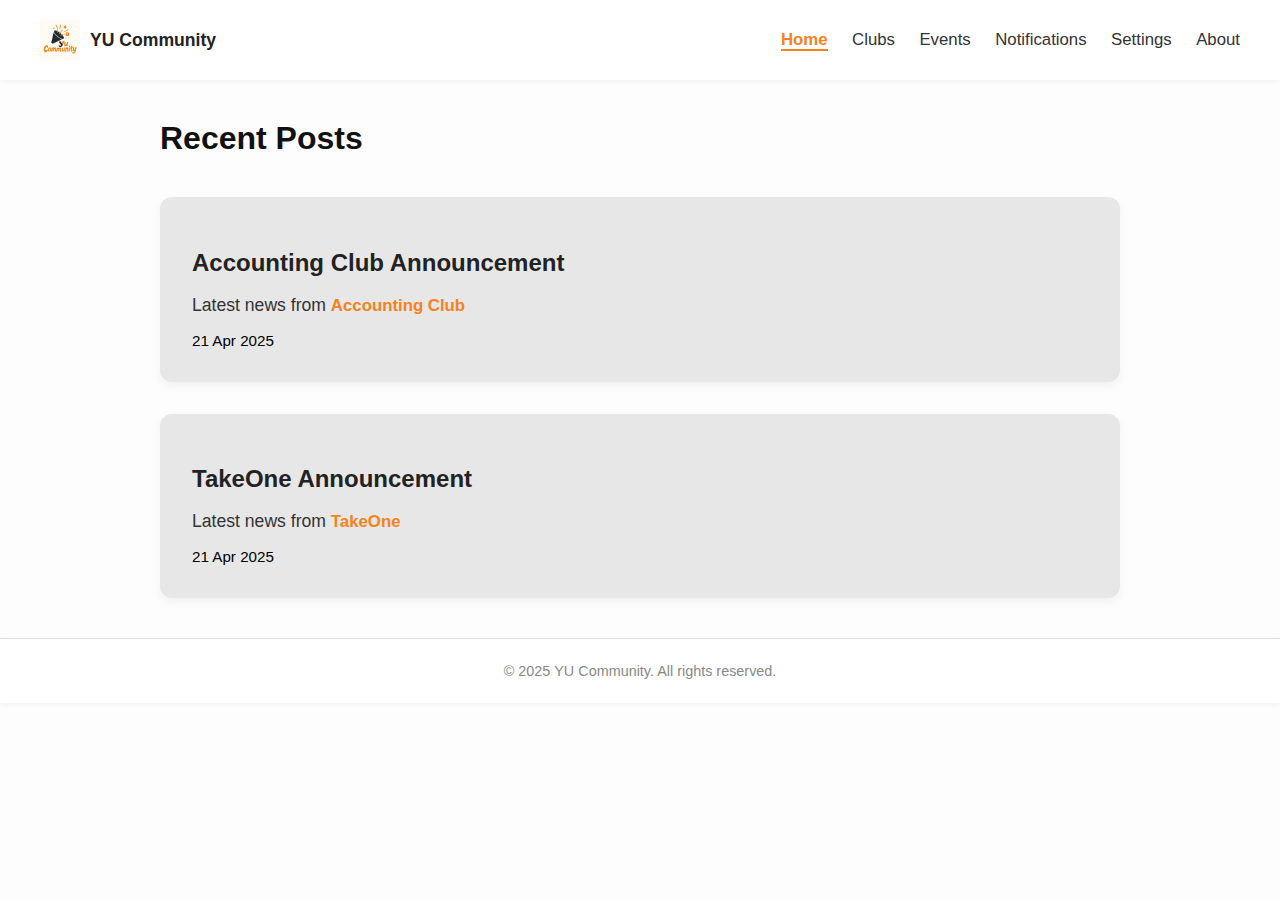
<file: src/index.html>
<!DOCTYPE html>
<html lang="en" data-i18n-page="home">
<head>
  <meta charset="UTF-8" />
  <meta name="viewport" content="width=device-width, initial-scale=1.0"/>
  <link rel="icon" href="img/yu_community_logo.jpg" type="image/png" />
  <title data-i18n="nav_home">Home – YU Community</title>
  <link rel="stylesheet" href="styles/index.css">
  <script src="scripts/index.js" defer></script>
  <script src="scripts/theme.js" defer></script>
  <script type="module" src="scripts/translation.js" defer></script>
</head>
<body>
  <header>
    <div class="logo">
      <img src="img/yu_community_logo.png" alt="YU Community Logo">
      <strong data-i18n="site_title">YU Community</strong>
    </div>
    <nav>
      <a href="index.html" class="active" data-i18n="nav_home">Home</a>
      <a href="clubs.html"       data-i18n="nav_clubs">Clubs</a>
      <a href="events.html"      data-i18n="nav_events">Events</a>
      <a href="notifications.html" data-i18n="nav_notifications">Notifications</a>
      <a href="settings.html"    data-i18n="nav_settings">Settings</a>
      <a href="about.html"       data-i18n="nav_about">About</a>
    </nav>
  </header>

  <main>
    <h1 data-i18n="recent_posts">Recent Posts</h1>
    <div id="posts-container"></div>
  </main>

  <footer data-i18n="footer_text">© 2025 YU Community. All rights reserved.</footer>
</body>
</html>
</file>
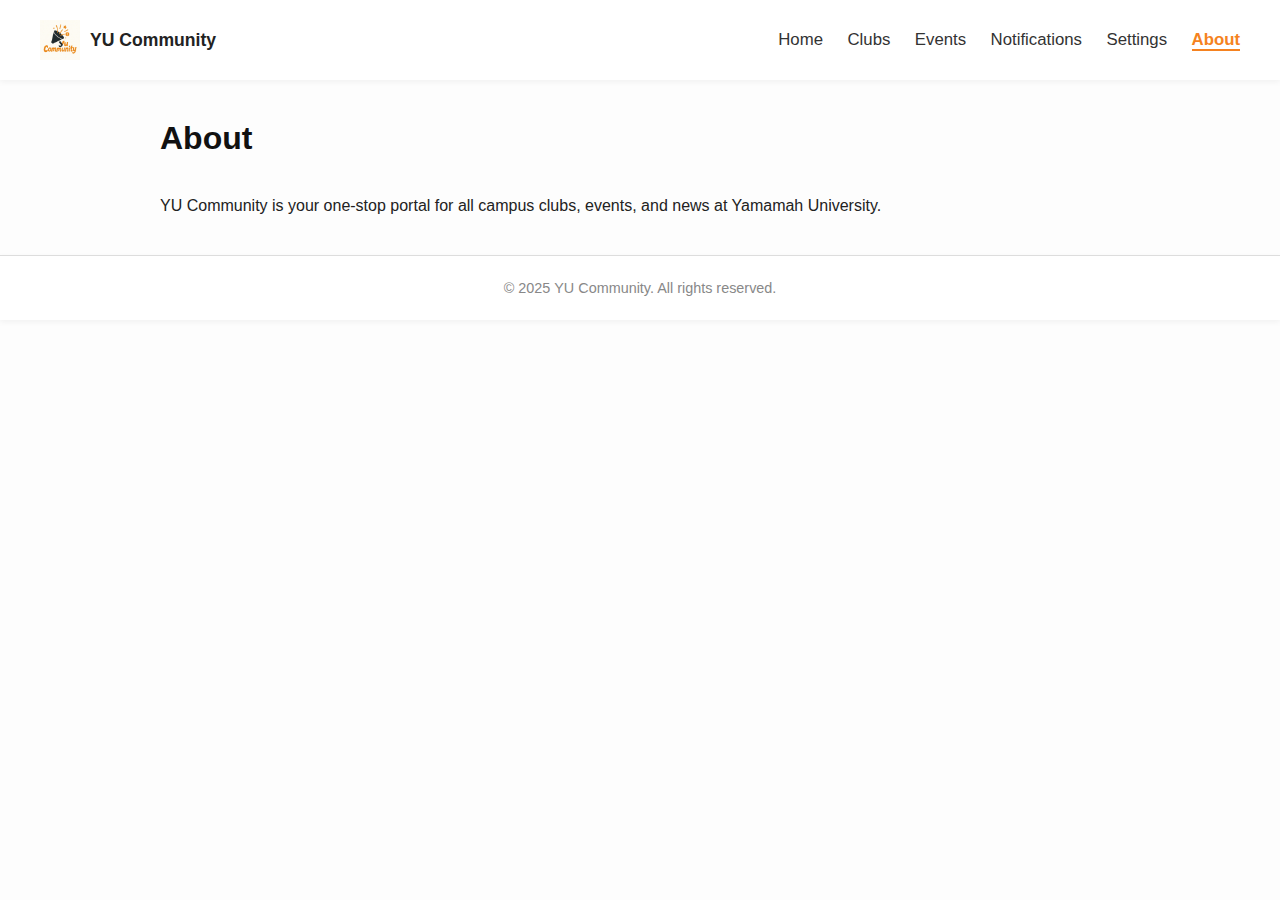
<file: src/about.html>
<!DOCTYPE html>
<html lang="en" data-i18n-page="about">
<head>
  <meta charset="UTF-8"/>
  <meta name="viewport" content="width=device-width,initial-scale=1.0"/>
  <link rel="icon" href="img/yu_community_logo.jpg" type="image/png" />
  <title data-i18n="nav_about">About – YU Community</title>
  <link rel="stylesheet" href="styles/index.css">
  <script src="scripts/theme.js" defer></script>
  <script type="module" src="scripts/translation.js" defer></script>
</head>
<body>
  <header>
    <div class="logo">
      <img src="img/yu_community_logo.png" alt="YU Community Logo">
      <strong data-i18n="site_title">YU Community</strong>
    </div>
    <nav>
      <a href="index.html"      data-i18n="nav_home">Home</a>
      <a href="clubs.html"      data-i18n="nav_clubs">Clubs</a>
      <a href="events.html"     data-i18n="nav_events">Events</a>
      <a href="notifications.html" data-i18n="nav_notifications">Notifications</a>
      <a href="settings.html"   data-i18n="nav_settings">Settings</a>
      <a href="about.html"      class="active" data-i18n="nav_about">About</a>
    </nav>
  </header>

  <main>
    <h1 data-i18n="nav_about">About This App</h1>
    <p data-i18n="about_text">
      YU Community is your one‐stop portal for all campus clubs, events, and news at Yamamah University.
    </p>
  </main>

  <footer data-i18n="footer_text">© 2025 YU Community. All rights reserved.</footer>
</body>
</html>
</file>
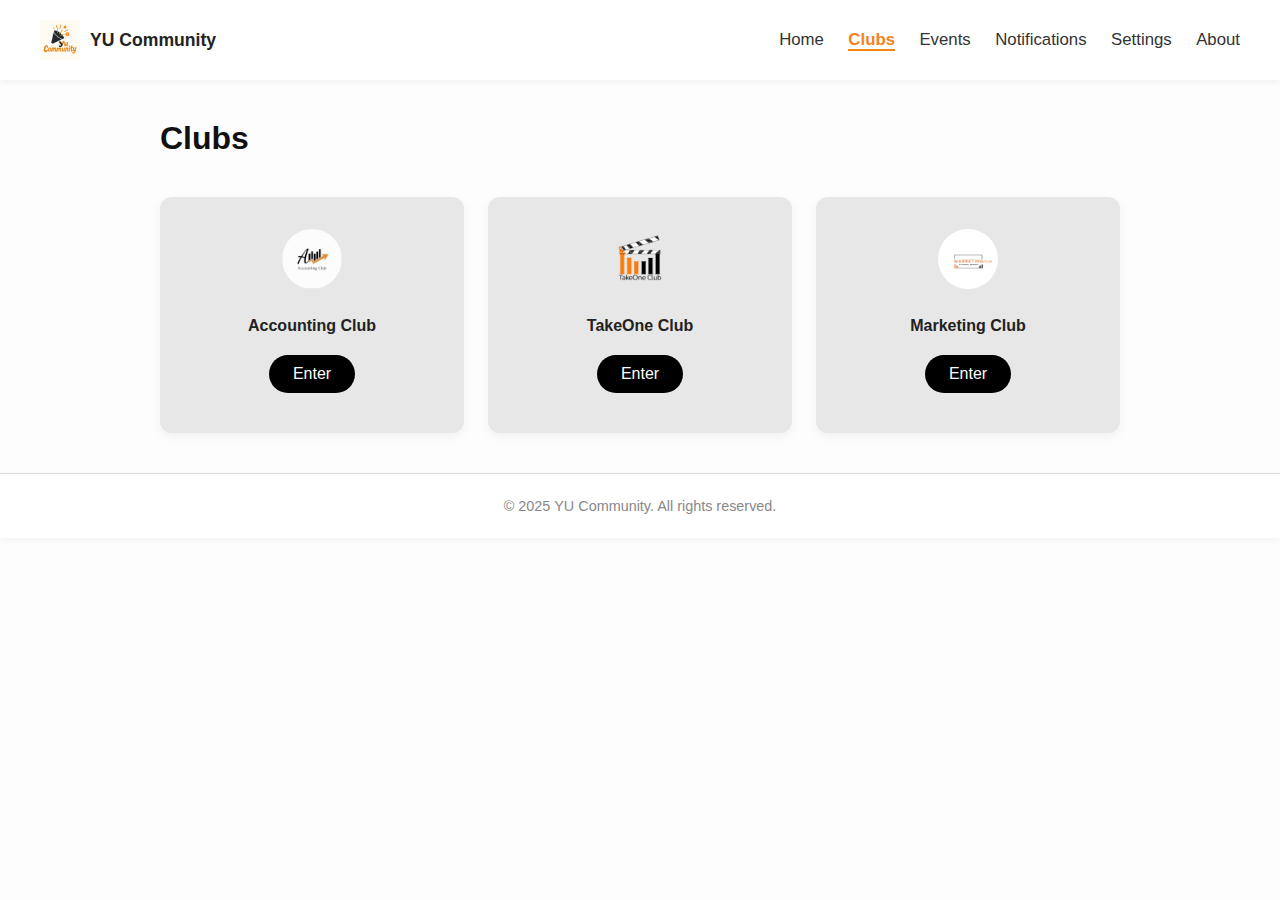
<file: src/clubs.html>
<!DOCTYPE html>
<html lang="en" data-i18n-page="clubs">
<head>
  <meta charset="UTF-8" />
  <meta name="viewport" content="width=device-width, initial-scale=1.0"/>
  <link rel="icon" href="img/yu_community_logo.jpg" type="image/png" />
  <title data-i18n="nav_clubs">Clubs – YU Community</title>
  <link rel="stylesheet" href="styles/club_cards.css">
  <script src="scripts/theme.js" defer></script>
  <script type="module" src="scripts/translation.js" defer></script>
  <script src="scripts/club_cards.js" defer></script>
</head>
<body>
  <header>
    <div class="logo">
      <img src="img/yu_community_logo.png" alt="YU Community Logo">
      <strong data-i18n="site_title">YU Community</strong>
    </div>
    <nav>
      <a href="index.html"      data-i18n="nav_home">Home</a>
      <a href="clubs.html" class="active" data-i18n="nav_clubs">Clubs</a>
      <a href="events.html"     data-i18n="nav_events">Events</a>
      <a href="notifications.html" data-i18n="nav_notifications">Notifications</a>
      <a href="settings.html"   data-i18n="nav_settings">Settings</a>
      <a href="about.html"      data-i18n="nav_about">About</a>
    </nav>
  </header>

  <main>
    <h1 data-i18n="nav_clubs">Clubs</h1>
    <div id="club_cards-container" class="club_cards-grid"></div>
  </main>

  <footer data-i18n="footer_text">© 2025 YU Community. All rights reserved.</footer>
</body>
</html>
</file>
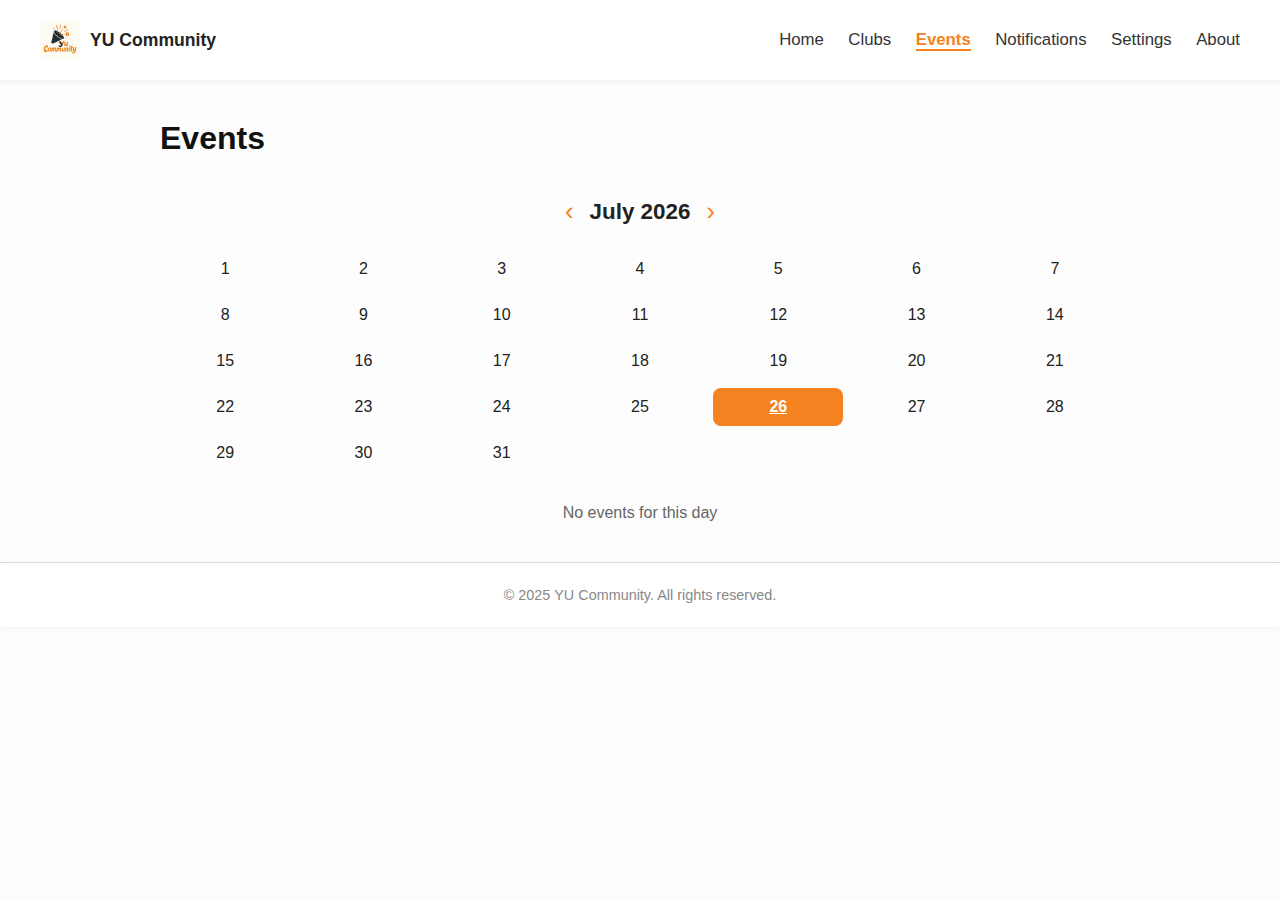
<file: src/events.html>
<!DOCTYPE html>
<html lang="en" data-i18n-page="events">
<head>
  <meta charset="UTF-8" />
  <meta name="viewport" content="width=device-width, initial-scale=1.0"/>
  <link rel="icon" href="img/yu_community_logo.jpg" type="image/png" />
  <title data-i18n="nav_events">Events – YU Community</title>
  <link rel="stylesheet" href="styles/events.css">
  <script src="scripts/theme.js" defer></script>
  <script type="module" src="scripts/translation.js" defer></script>
  <script src="scripts/events.js" defer></script>
</head>
<body>
  <header>
    <div class="logo">
      <img src="img/yu_community_logo.png" alt="YU Community Logo">
      <strong data-i18n="site_title">YU Community</strong>
    </div>
    <nav>
      <a href="index.html"      data-i18n="nav_home">Home</a>
      <a href="clubs.html"      data-i18n="nav_clubs">Clubs</a>
      <a href="events.html" class="active" data-i18n="nav_events">Events</a>
      <a href="notifications.html" data-i18n="nav_notifications">Notifications</a>
      <a href="settings.html"    data-i18n="nav_settings">Settings</a>
      <a href="about.html"       data-i18n="nav_about">About</a>
    </nav>
  </header>

  <main>
    <h1 data-i18n="nav_events">Events</h1>
    <div class="calendar-header">
      <button id="prev-month" class="month-nav">‹</button>
      <div id="month-year">April 2025</div>
      <button id="next-month" class="month-nav">›</button>
    </div>
    <div id="calendar-container"></div>
    <div id="event-details"></div>
  </main>

  <footer data-i18n="footer_text">© 2025 YU Community. All rights reserved.</footer>
</body>
</html>
</file>
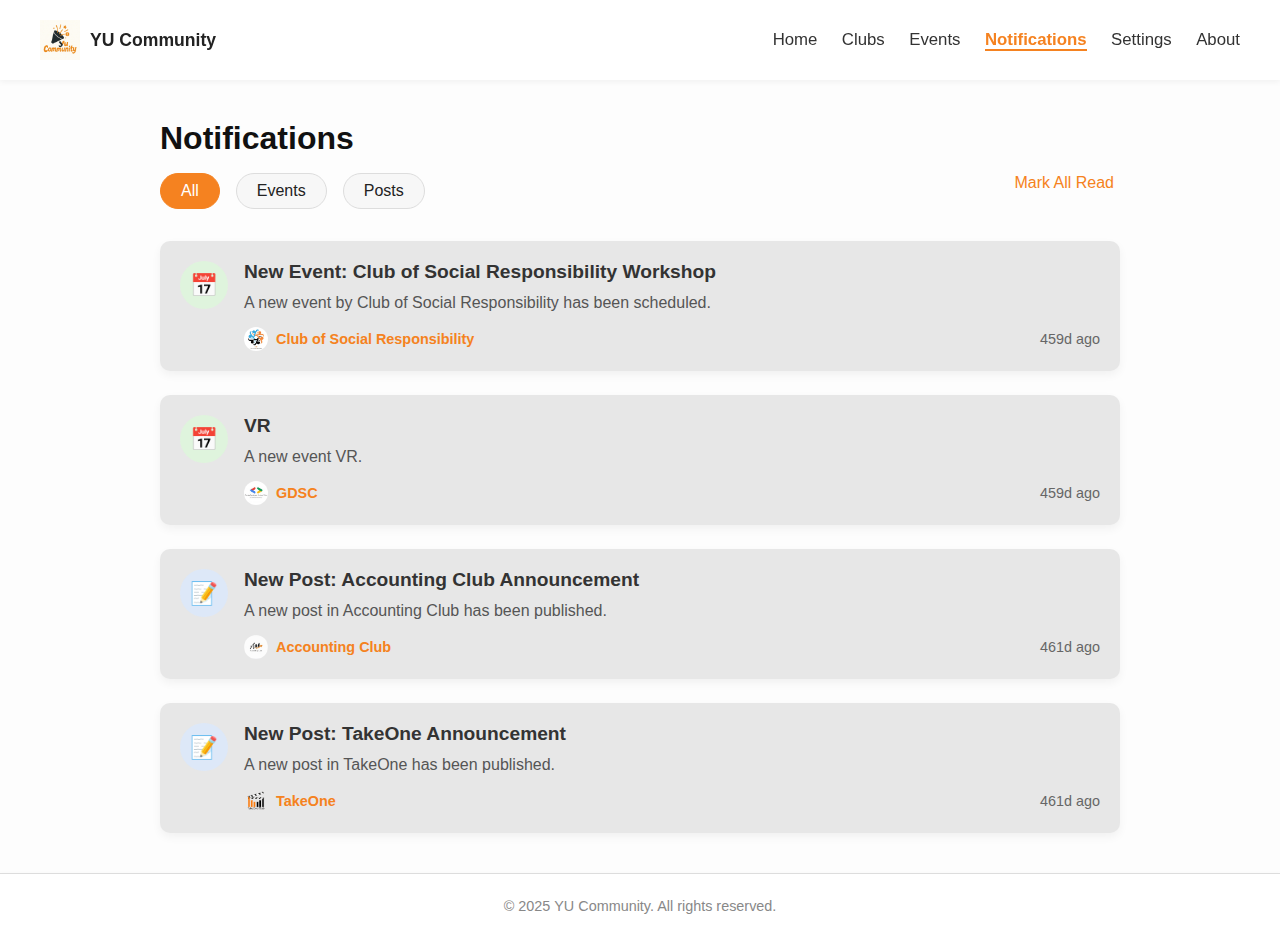
<file: src/notifications.html>
<!DOCTYPE html>
<html lang="en" data-i18n-page="notifications">
<head>
  <meta charset="UTF-8" />
  <meta name="viewport" content="width=device-width, initial-scale=1.0"/>
  <link rel="icon" href="img/yu_community_logo.jpg" type="image/png" />
  <title data-i18n="nav_notifications">Notifications – YU Community</title>
  <link rel="stylesheet" href="styles/notifications.css">
  <script src="scripts/theme.js" defer></script>
  <script type="module" src="scripts/translation.js" defer></script>
  <script src="scripts/notifications.js" defer></script>
</head>
<body>
  <header>
    <div class="logo">
      <img src="img/yu_community_logo.png" alt="YU Community Logo">
      <strong data-i18n="site_title">YU Community</strong>
    </div>
    <nav>
      <a href="index.html"      data-i18n="nav_home">Home</a>
      <a href="clubs.html"      data-i18n="nav_clubs">Clubs</a>
      <a href="events.html"     data-i18n="nav_events">Events</a>
      <a href="notifications.html" class="active" data-i18n="nav_notifications">Notifications</a>
      <a href="settings.html"   data-i18n="nav_settings">Settings</a>
      <a href="about.html"      data-i18n="nav_about">About</a>
    </nav>
  </header>

  <main>
    <h1 data-i18n="nav_notifications">Notifications</h1>
    <button class="mark-all" data-i18n="mark_all">Mark All Read</button>
    <div class="tabs">
      <div class="tab active"         data-filter="all"   data-i18n="tab_all">All</div>
      <div class="tab" data-filter="event"         data-i18n="tab_events">Events</div>
      <div class="tab" data-filter="post"          data-i18n="tab_posts">Posts</div>
    </div>
    <div class="notifications-list"></div>
  </main>

  <footer data-i18n="footer_text">© 2025 YU Community. All rights reserved.</footer>
</body>
</html>
</file>
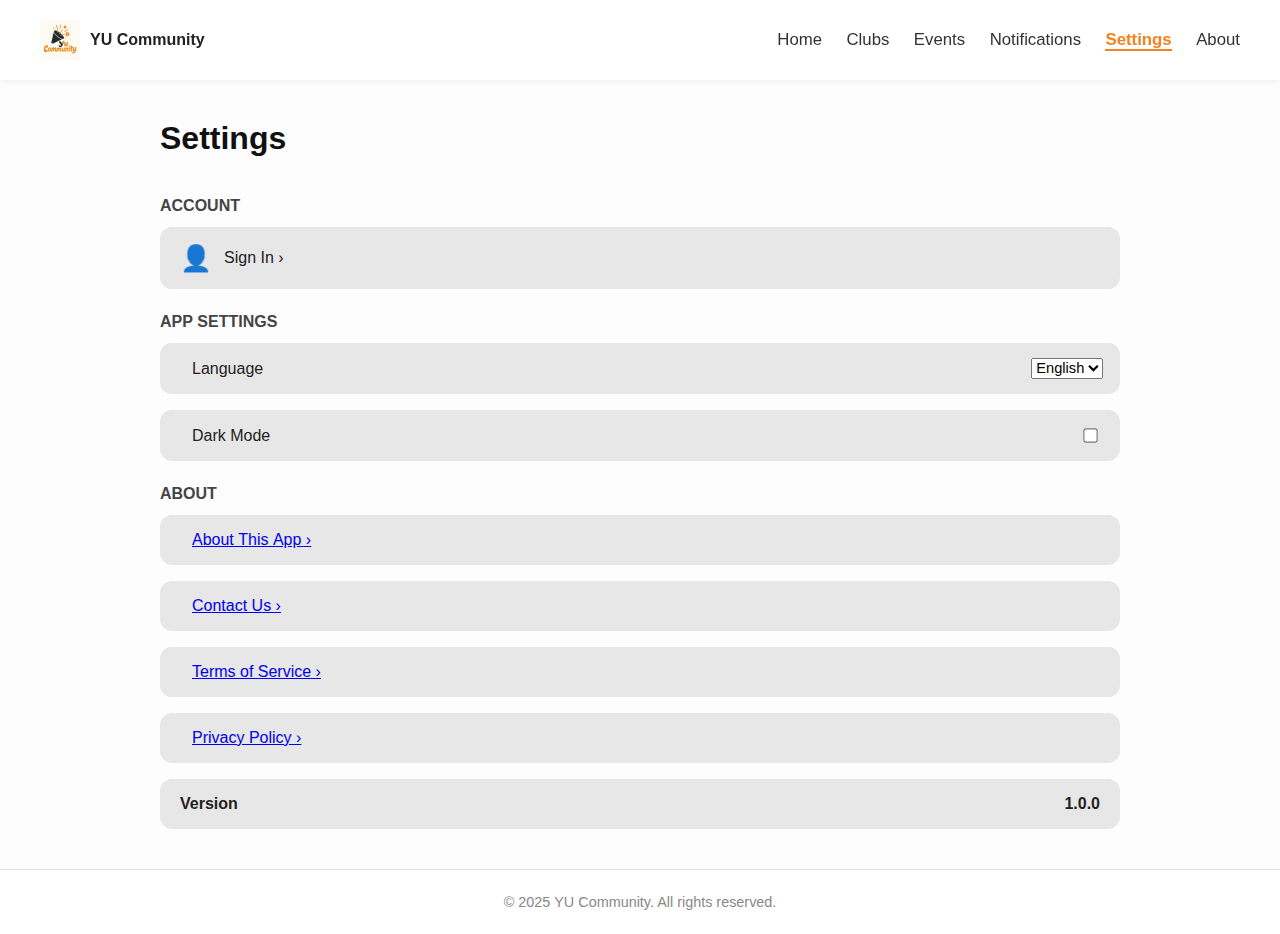
<file: src/settings.html>
<!DOCTYPE html>
<html lang="en" data-i18n-page="settings">
<head>
  <meta charset="UTF-8" />
  <meta name="viewport" content="width=device-width, initial-scale=1.0"/>
  <link rel="icon" href="img/yu_community_logo.jpg" type="image/png" />
  <title data-i18n="nav_settings">Settings – YU Community</title>
  <link rel="stylesheet" href="styles/settings.css">
  <script src="scripts/theme.js" defer></script>
  <script type="module" src="scripts/translation.js" defer></script>
  <script src="scripts/settings.js" defer></script>
</head>
<body>
  <header>
    <div class="logo">
      <img src="img/yu_community_logo.png" alt="YU Community Logo">
      <strong data-i18n="site_title">YU Community</strong>
    </div>
    <nav>
      <a href="index.html"      data-i18n="nav_home">Home</a>
      <a href="clubs.html"      data-i18n="nav_clubs">Clubs</a>
      <a href="events.html"     data-i18n="nav_events">Events</a>
      <a href="notifications.html" data-i18n="nav_notifications">Notifications</a>
      <a href="settings.html" class="active" data-i18n="nav_settings">Settings</a>
      <a href="about.html"      data-i18n="nav_about">About</a>
    </nav>
  </header>

  <main>
    <h1 data-i18n="nav_settings">Settings</h1>

    <section>
      <h2 data-i18n="account">ACCOUNT</h2>
      <div class="setting-card">
        <span class="setting-icon">👤</span>
        <a href="#" class="setting-link" data-i18n="sign_in">Sign In ›</a>
      </div>
    </section>

    <section>
      <h2 data-i18n="app_settings">APP SETTINGS</h2>
      <div class="setting-card">
        <span class="setting-icon"></span>
        <label for="lang-select"><span data-i18n="language">Language</span></label>
        <select id="lang-select">
          <option value="en">English</option>
          <option value="ar">العربية</option>
        </select>
      </div>
      <div class="setting-card">
        <span class="setting-icon"></span>
        <label for="dark-toggle"><span data-i18n="dark_mode">Dark Mode</span></label>
        <input type="checkbox" id="dark-toggle">
      </div>
    </section>

    <section>
      <h2 data-i18n="about">ABOUT</h2>
      <div class="setting-card">
        <span class="setting-icon"></span>
        <a href="#" data-i18n="about_app">About This App ›</a>
      </div>
      <div class="setting-card">
        <span class="setting-icon"></span>
        <a href="#" data-i18n="contact_us">Contact Us ›</a>
      </div>
      <div class="setting-card">
        <span class="setting-icon"></span>
        <a href="#" data-i18n="terms">Terms of Service ›</a>
      </div>
      <div class="setting-card">
        <span class="setting-icon"></span>
        <a href="#" data-i18n="privacy">Privacy Policy ›</a>
      </div>
      <div class="setting-card version">
        <span data-i18n="version">Version</span> 1.0.0
      </div>
    </section>
  </main>

  <footer data-i18n="footer_text">© 2025 YU Community. All rights reserved.</footer>
</body>
</html>
</file>
<file: src/styles/index.css>
/* ============ Base & Layout ============ */
html { font-size: 16px; }
body {
  font-size: 1rem;
  font-family: 'Segoe UI', sans-serif;
  margin: 0; padding: 0;
  background: #fdfdfd;
  color: #222;
}

/* ============ Header & Footer ============ */
header, footer {
  background: #fff;
  box-shadow: 0 2px 6px rgba(0,0,0,0.05);
}
header {
  display: flex; align-items: center; justify-content: space-between;
  padding: 20px 40px; position: sticky; top: 0; z-index: 1000;
}
.logo { display: flex; align-items: center; gap: 10px; }
.logo img { height: 40px; }
header strong { font-size: 1.1rem; }
nav a {
  font-size: 1.05rem;
  margin-left: 20px;
  text-decoration: none; color: #333; font-weight: 500;
  transition: color .2s;
}
nav a:hover { color: #f58220; }
nav a.active {
  color: #f58220; font-weight: bold;
  border-bottom: 2px solid #f58220;
}

footer {
  text-align: center; font-size: .9rem; color: #888;
  padding: 24px; border-top: 1px solid #ddd; margin-top: 40px;
}

/* ============ Main & Heading ============ */
main {
  max-width: 960px; margin: 40px auto; padding: 0 32px;
}
h1 {
  font-size: 2rem; margin-bottom: 40px; color: #111;
}

/* ============ Posts ============ */
.post {
  background: #e7e7e7; border-radius: 12px;
  padding: 32px; margin-bottom: 32px;
  box-shadow: 0 4px 10px rgba(0,0,0,0.05);
  transition: all .2s ease;
}
.post:hover {
  transform: translateY(-3px);
  box-shadow: 0 8px 16px rgba(0,0,0,0.08);
}
.post h2 {
  font-size: 1.5rem; margin-bottom: 12px; color: #222;
}
.post p {
  font-size: 1.1rem; margin-bottom: 16px; color: #333;
}
.post small {
  font-size: .95rem; color: #000;
}

/* ============ Highlighted Links ============ */
.highlight-link {
  color: #f58220; font-weight: bold; font-size: 1.05rem;
  text-decoration: none;
}
.highlight-link:hover { text-decoration: underline; }

/* ============ Dark‑Mode Overrides ============ */
body.dark-mode {
  background: #222; color: #e0e0e0;
}
body.dark-mode header,
body.dark-mode footer,
body.dark-mode .post,
body.dark-mode .club_cards-card,
body.dark-mode .event-card,
body.dark-mode .notification-card {background: #333; box-shadow: none;}
body.dark-mode nav a { color: #e0e0e0; }
body.dark-mode nav a.active,
body.dark-mode nav a:hover { color: #f58220; }
body.dark-mode a,
body.dark-mode .highlight-link,
body.dark-mode .club-link {color: #f58220;}
body.dark-mode .calendar-day:hover {background: rgba(245,130,32,0.2);}
/* ensure post text shows in dark */
body.dark-mode h1 {color: #e0e0e0;}
body.dark-mode h2 { color: #e0e0e0;}
body.dark-mode footer {color: #e0e0e0;}
body.dark-mode .post p,
body.dark-mode .post small {color: #e0e0e0;}
body.dark-mode h1 {color: #e0e0e0;}
</file>
<file: src/styles/club_cards.css>
/* ============ Base & Layout ============ */
html { font-size: 16px; }
body {
  font-size: 1rem; font-family: 'Segoe UI', sans-serif;
  margin: 0; padding: 0; background: #fdfdfd; color: #222;
}

/* ============ Header & Footer ============ */
header, footer {
  background: #fff; box-shadow: 0 2px 6px rgba(0,0,0,0.05);
}
header {
  display: flex; align-items: center; justify-content: space-between;
  padding: 20px 40px; position: sticky; top: 0; z-index: 1000;
}
.logo { display: flex; align-items: center; gap: 10px; }
.logo img { height: 40px; }
header strong { font-size: 1.1rem; }
nav a {
  font-size: 1.05rem; margin-left: 20px;
  text-decoration: none; color: #333; font-weight: 500;
  transition: color .2s;
}
nav a:hover { color: #f58220; }
nav a.active {
  color: #f58220; font-weight: bold;
  border-bottom: 2px solid #f58220;
}
footer {
  text-align: center; font-size: .9rem; color: #888;
  padding: 24px; border-top: 1px solid #ddd; margin-top: 40px;
}

/* ============ Main & Heading ============ */
main {
  max-width: 960px; margin: 40px auto; padding: 0 32px;
}
h1 {
  font-size: 2rem; margin-bottom: 40px; color: #111;
}

/* ============ Search Bar ============ */
.search-wrapper {
  margin-bottom: 24px;
  text-align: center;
}
#club-search {
  width: 100%;
  max-width: 400px;
  padding: 12px 20px;
  font-size: 1rem;
  border: 1px solid #ccc;
  border-radius: 24px;
  outline: none;
  box-shadow: inset 0 2px 4px rgba(0,0,0,0.05);
  transition: border-color .2s, box-shadow .2s;
}
#club-search:focus {
  border-color: #f58220;
  box-shadow: inset 0 2px 6px rgba(0,0,0,0.1);
}


/* ============ Grid & Cards ============ */
.club_cards-grid {
  display: grid;
  grid-template-columns: repeat(auto-fit, minmax(240px, 1fr));
  gap: 24px;
}
.club_cards-card {
  background: #e7e7e7; border-radius: 12px;
  padding: 32px 16px 40px; text-align: center;
  box-shadow: 0 4px 10px rgba(0,0,0,0.05);
  transition: transform .2s, box-shadow .2s;
  position: relative;
}
.club_cards-card:hover {
  transform: translateY(-3px);
  box-shadow: 0 8px 16px rgba(0,0,0,0.08);
}
.club_cards-card img {
  width: 60px; height: 60px; border-radius: 50%;
  object-fit: cover; margin-bottom: 12px;
}
.club_cards-card p {
  margin: 12px 0 20px; font-size: 1rem; font-weight: bold;
}
.enter-button {
  display: inline-block;
  padding: 10px 24px;
  background: #000; color: #fff;
  border-radius: 24px;
  text-decoration: none;
  font-size: 1rem;
  transition: background .2s;
}
.enter-button:hover { background: #333; }

/* ============ Dark‑Mode Overrides ============ */
body.dark-mode {
  background: #222; color: #e0e0e0;
}
body.dark-mode header,
body.dark-mode footer,
body.dark-mode .club_cards-card {
  background: #333; box-shadow: none;
}
body.dark-mode nav a { color: #e0e0e0; }
body.dark-mode nav a.active,
body.dark-mode nav a:hover { color: #f58220; }
body.dark-mode a,
body.dark-mode .highlight-link,
body.dark-mode .club-link {
  color: #f58220;
}
body.dark-mode h1 {color: #e0e0e0;}
body.dark-mode h2 { color: #e0e0e0;}
body.dark-mode footer {color: #e0e0e0;}
body.dark-mode .post p,
body.dark-mode .post small {color: #e0e0e0;}
</file>
<file: src/styles/events.css>
/* ============ Base & Layout ============ */
html { font-size: 16px; }
body {
  font-size: 1rem; font-family: 'Segoe UI', sans-serif;
  margin: 0; padding: 0; background: #fdfdfd; color: #222;
}

/* ============ Header & Footer ============ */
header, footer {
  background: #fff; box-shadow: 0 2px 6px rgba(0,0,0,0.05);
}
header {
  display: flex; align-items: center; justify-content: space-between;
  padding: 20px 40px; position: sticky; top: 0; z-index: 1000;
}
.logo { display: flex; align-items: center; gap: 10px; }
.logo img { height: 40px; }
header strong { font-size: 1.1rem; }
nav a {
  font-size: 1.05rem; margin-left: 20px;
  text-decoration: none; color: #333; font-weight: 500;
  transition: color .2s;
}
nav a:hover { color: #f58220; }
nav a.active {
  color: #f58220; font-weight: bold;
  border-bottom: 2px solid #f58220;
}
footer {
  text-align: center; font-size: .9rem; color: #888;
  padding: 24px; border-top: 1px solid #ddd; margin-top: 40px;
}

/* ============ Main & Heading ============ */
main {
  max-width: 960px; margin: 40px auto; padding: 0 32px;
}
h1 {
  font-size: 2rem; margin-bottom: 40px; color: #111;
}

/* ============ Month Header ============ */
.calendar-header {
  display: flex; align-items: center; justify-content: center;
  margin-bottom: 24px;
}
.month-nav {
  background: none; border: none;
  font-size: 1.6rem; color: #f58220;
  padding: 0 16px; cursor: pointer; transition: color .2s;
}
.month-nav:hover { color: #d46f00; }
#month-year {
  font-size: 1.4rem; font-weight: 600;
}

/* ============ Calendar Grid ============ */
#calendar-container {
  display: grid; grid-template-columns: repeat(7,1fr);
  gap: 8px; margin-bottom: 32px;
}
.calendar-day {
  text-align: center; padding: 10px 0;
  font-size: 1rem; border-radius: 8px;
  cursor: pointer; transition: background .2s, color .2s;
}
.calendar-day:hover { background: rgba(245,130,32,0.1); }
.calendar-day.today {
  color: #007bff; font-weight: 600; text-decoration: underline;
}
.calendar-day.active {
  background: #f58220; color: #fff;
}
.calendar-day.has-event::after {
  content: ''; display: block; width: 6px; height: 6px;
  background: #f58220; border-radius: 50%;
  margin: 6px auto 0;
}

/* ============ Event Details ============ */
#event-details {
  text-align: center; color: #666; font-size: 1rem;
}

/* ============ Event Card ============ */
.event-card {
  position: relative; background: #e7e7e7;
  border-radius: 10px; margin: 16px auto;
  padding: 24px; padding-bottom: 64px; /* badge space */
  max-width: 600px; text-align: left;
}
.event-card h2 {
  margin: 0 0 12px; font-size: 1.4rem; color: #444;
}
/* times row */
.times-row {
  display: flex; justify-content: flex-end; align-items: center;
  gap: 16px; margin-bottom: 16px;
}
.time-start { color: #519A51; font-weight: 600; }
.time-end { color: #D9534F; font-weight: 600; }

/* club name, description, location */
.event-card .club-link {
  display: block; margin-bottom: 12px;
  font-size: 1.1rem; font-weight: 600;
  color: #f58220; text-decoration: none;
}
.event-card .club-link:hover { text-decoration: underline; }
.event-card p {
  margin: 8px 0; line-height: 1.5; font-size: 1rem;
}
.event-card p:last-of-type {
  display: flex; align-items: center; gap: 8px; color: #555;
}

/* ============ All‑Day Badge ============ */
.all-day-badge {
  position: absolute; bottom: 16px; left: 24px;
  background: #007bff; color: #fff;
  padding: 6px 16px; font-size: .85rem; border-radius: 12px;
}

/* ============ Dark‑Mode Overrides ============ */
body.dark-mode {background: #222; color: #e0e0e0;}
body.dark-mode header,
body.dark-mode footer,
body.dark-mode .event-card,
body.dark-mode .club_cards-card,
body.dark-mode .notification-card {background: #333; box-shadow: none;}
body.dark-mode nav a { color: #e0e0e0; }
body.dark-mode nav a.active,
body.dark-mode nav a:hover { color: #f58220; }
body.dark-mode a,
body.dark-mode .highlight-link,
body.dark-mode .club-link {  color: #f58220;}
body.dark-mode h1 {color: #e0e0e0;}
body.dark-mode h2 { color: #e0e0e0;}
body.dark-mode .event-card p { color: #e0e0e0;}
body.dark-mode #event-details {color: #e0e0e0;}
body.dark-mode footer {color: #e0e0e0;}
</file>
<file: src/styles/notifications.css>
/* ============ Base & Layout ============ */
html { font-size: 16px; }
body {
  font-size: 1rem; font-family: 'Segoe UI', sans-serif;
  margin: 0; padding: 0; background: #fdfdfd; color: #222;
}

/* ============ Header & Footer ============ */
header, footer {
  background: #fff; box-shadow: 0 2px 6px rgba(0,0,0,0.05);
}
header {
  display: flex; align-items: center; justify-content: space-between;
  padding: 20px 40px; position: sticky; top: 0; z-index: 1000;
}
.logo { display: flex; align-items: center; gap: 10px; }
.logo img { height: 40px; }
header strong { font-size: 1.1rem; }
nav a {
  font-size: 1.05rem; margin-left: 20px;
  text-decoration: none; color: #333; font-weight: 500;
  transition: color .2s;
}
nav a:hover { color: #f58220; }
nav a.active {
  color: #f58220; font-weight: bold;
  border-bottom: 2px solid #f58220;
}
footer {
  text-align: center; font-size: .9rem; color: #888;
  padding: 24px; border-top: 1px solid #ddd; margin-top: 40px;
}

/* ============ Main & Heading ============ */
main {
  max-width: 960px; margin: 40px auto; padding: 0 32px;
}
h1 {
  font-size: 2rem; margin-bottom: 16px; color: #111;
}

/* ============ Mark All ============ */
.mark-all {
  float: right; background: none; border: none;
  color: #f58220; font-size: 1rem; cursor: pointer;
  margin-bottom: 24px;
}
.mark-all:hover { text-decoration: underline; }

/* ============ Tabs ============ */
.tabs {
  display: flex; gap: 16px; margin-bottom: 32px;
}
.tab {
  padding: 8px 20px; border-radius: 20px;
  border: 1px solid #ddd; background: #f7f7f7;
  font-size: 1rem; cursor: pointer;
  transition: background .2s, border-color .2s;
}
.tab.active {
  background: #f58220; border-color: #f58220; color: #fff;
}
.tab:not(.active):hover {
  background: #eee;
}

/* ============ List & Cards ============ */
.notifications-list {
  display: flex; flex-direction: column; gap: 24px;
}
.notification-card {
  display: flex; align-items: flex-start;
  background: #e7e7e7; border-radius: 10px;
  padding: 20px; box-shadow: 0 4px 10px rgba(0,0,0,0.05);
  position: relative;
}
.notification-icon {
  flex-shrink: 0; width: 48px; height: 48px;
  border-radius: 50%;
  display: flex; align-items: center; justify-content: center;
  font-size: 1.4rem;
  margin-right: 16px;
}
.notification-icon.event {
  background: #dff4dd; color: #519A51;
}
.notification-icon.post {
  background: #dde8f8; color: #2a4fc7;
}
.notification-content {
  flex: 1;
}
.notification-content h2 {
  margin: 0 0 8px; font-size: 1.2rem; color: #333;
}
.notification-content p {
  margin: 0 0 12px; font-size: 1rem; color: #555; line-height: 1.5;
}
.notification-meta {
  display: flex; align-items: center; justify-content: space-between;
  font-size: .9rem; color: #666;
}
.notification-meta .club-info {
  display: flex; align-items: center; gap: 8px;
}
.notification-meta .club-info img {
  width: 24px; height: 24px; border-radius: 50%; object-fit: cover;
}
.notification-meta .club-info a {
  color: #f58220; text-decoration: none; font-weight: 600;
}
.notification-meta .club-info a:hover { text-decoration: underline; }
.notification-meta .timestamp {
  flex-shrink: 0;
}

/* ============ Empty State ============ */
.notifications-list .empty {
  text-align: center; color: #888; font-style: italic;
}

/* ============ Dark‑Mode Overrides ============ */
body.dark-mode {
  background: #222; color: #e0e0e0;
}
body.dark-mode header,
body.dark-mode footer,
body.dark-mode .notification-card {
  background: #333; box-shadow: none;
}
body.dark-mode nav a { color: #e0e0e0; }
body.dark-mode nav a.active,
body.dark-mode nav a:hover { color: #f58220; }
body.dark-mode a,
body.dark-mode .highlight-link,
body.dark-mode .club-link {
  color: #f58220;
}
/* force notification titles visible */
body.dark-mode .notification-content h2,
body.dark-mode .tab,
body.dark-mode .mark-all,
body.dark-mode h1 {
  color: #e0e0e0 !important;
}
body.dark-mode footer {color: #e0e0e0;}

body.dark-mode .tab:not(.active):hover {
  background: #222;
}
body.dark-mode .tab {
  background: #333;
}
</file>
<file: src/styles/settings.css>
/* ============ Base & Layout ============ */
html { font-size: 16px; }
body {
  font-size: 1rem; font-family: 'Segoe UI', sans-serif;
  margin: 0; padding: 0; background: #fdfdfd; color: #222;
}

/* ============ Header & Footer ============ */
header, footer {
  background: #fff; box-shadow: 0 2px 6px rgba(0,0,0,0.05);
}
header {
  display: flex; align-items: center; justify-content: space-between;
  padding: 20px 40px; position: sticky; top: 0; z-index: 1000;
}
.logo { display: flex; align-items: center; gap: 10px; }
.logo img { height: 40px; }
nav a {
  font-size: 1.05rem; margin-left: 20px;
  text-decoration: none; color: #333; font-weight: 500;
  transition: color .2s;
}
nav a:hover { color: #f58220; }
nav a.active {
  color: #f58220; font-weight: bold;
  border-bottom: 2px solid #f58220;
}
footer {
  text-align: center; font-size: .9rem; color: #888;
  padding: 24px; border-top: 1px solid #ddd; margin-top: 40px;
}

/* ============ Main & Titles ============ */
main {
  max-width: 960px; margin: 40px auto; padding: 0 16px;
}
h1 { font-size: 2rem; margin-bottom: 40px; color: #111; }
h2 {
  font-size: 1rem; margin: 24px 0 12px; color: #444;
}

/* ============ Setting Cards ============ */
.setting-card {
  display: flex; align-items: center; gap: 12px;
  background: #e7e7e7; border-radius: 12px;
  padding: 16px 20px; margin-bottom: 16px;
}
.setting-icon { font-size: 1.6rem; }
.setting-link,
.setting-card label {
  flex: 1; font-size: 1rem; color: #222;
  text-decoration: none;
}
.setting-link:hover { text-decoration: underline; }
.setting-card select,
.setting-card input[type="checkbox"] {
  margin-left: auto; transform: scale(1.1);
}

/* version row */
.setting-card.version {
  justify-content: space-between;
  font-weight: 600;
}

/* ============ Dark‑Mode Overrides ============ */
body.dark-mode {
  background: #222; color: #ddd;
}
body.dark-mode header,
body.dark-mode footer,
body.dark-mode .setting-card {
  background: #333; color: #ddd; box-shadow: none;
}
body.dark-mode nav a { color: #ddd; }
body.dark-mode nav a.active,
body.dark-mode nav a:hover {
  color: #f58220;
}
body.dark-mode a,
body.dark-mode .highlight-link,
body.dark-mode .club-link {
  color: #f58220;
}
body.dark-mode footer {color: #e0e0e0;}
/* force title & labels visible */
body.dark-mode h1,
body.dark-mode h2,
body.dark-mode .setting-link,
body.dark-mode .setting-card label {
  color: #e0e0e0 !important;
}

/* ============ RTL Support ============ */
html[dir="rtl"] body { direction: rtl; }
html[dir="rtl"] .setting-card { flex-direction: row-reverse; }
</file>
